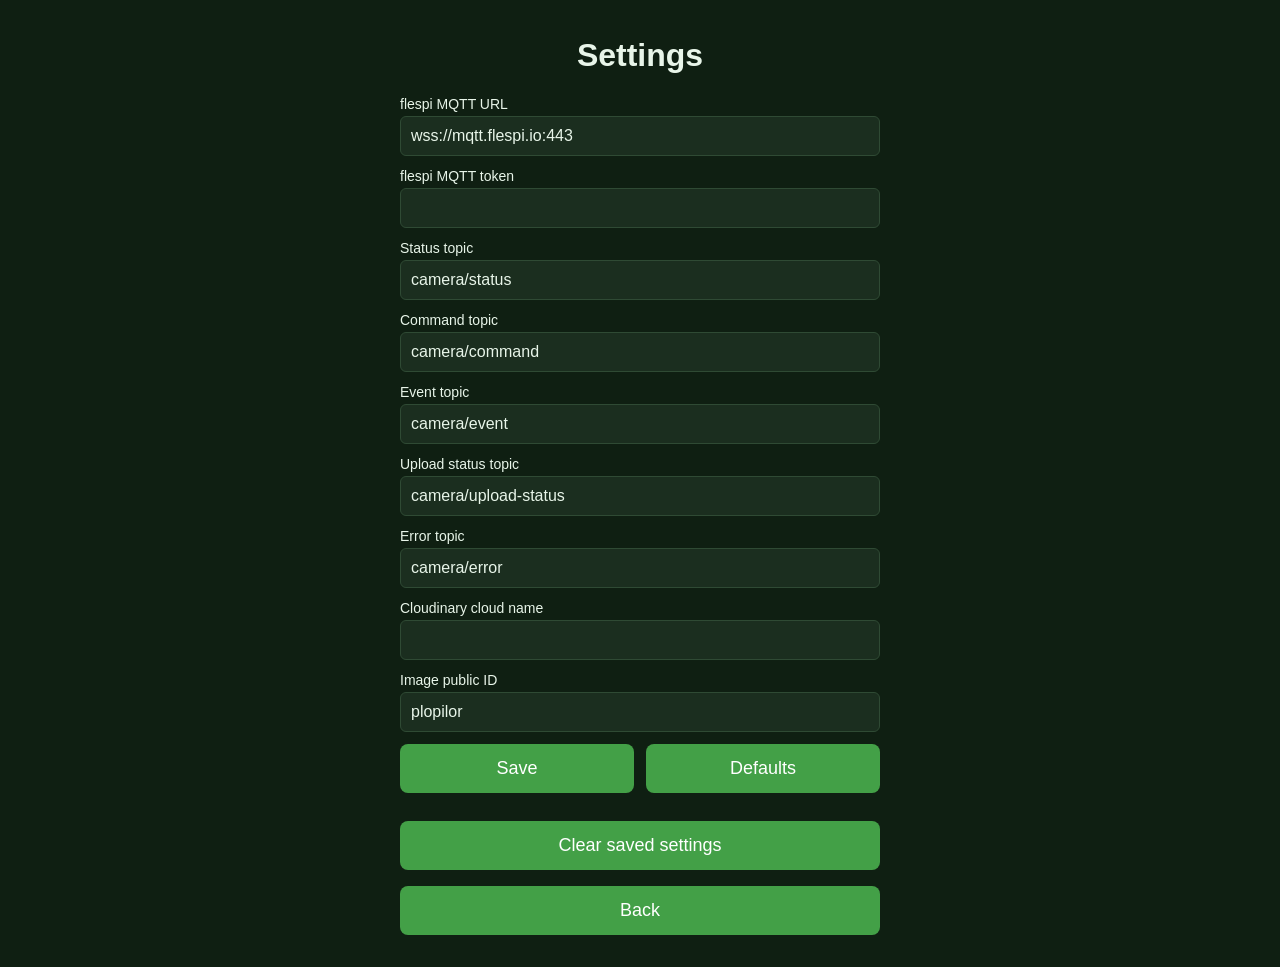
<file: config.html>
<!DOCTYPE html>
<html lang="en">
<head>
    <meta charset="UTF-8">
    <meta name="viewport" content="width=device-width, initial-scale=1">
    <title>ESP32 View - Settings</title>
    <meta name="theme-color" content="#0f1f12">
    <link rel="manifest" href="manifest.json">
    <link rel="icon" href="icon-192.png">
    <link rel="stylesheet" href="style.css">
</head>
<body>
    <h1>Settings</h1>

    <form id="configForm" class="config-form">
        <label>flespi MQTT URL
            <input name="mqttUrl" required>
        </label>
        <label>flespi MQTT token
            <input name="mqttToken" type="password" required autocomplete="off">
        </label>
        <label>Status topic
            <input name="statusTopic" required>
        </label>
        <label>Command topic
            <input name="commandTopic" required>
        </label>
        <label>Event topic
            <input name="eventTopic" required>
        </label>
        <label>Upload status topic
            <input name="uploadStatusTopic" required>
        </label>
        <label>Error topic
            <input name="errorTopic" required>
        </label>
        <label>Cloudinary cloud name
            <input name="cloudName" required>
        </label>
        <label>Image public ID
            <input name="publicId" required>
        </label>

        <div class="buttons">
            <button type="submit">Save</button>
            <button type="button" id="resetBtn">Defaults</button>
        </div>
        <div class="buttons">
            <button type="button" id="clearBtn">Clear saved settings</button>
        </div>
    </form>

    <div class="buttons">
        <button type="button" onclick="location.href='index.html'">Back</button>
    </div>

    <div id="toast" class="toast hidden"></div>

    <script src="config.js"></script>
    <script src="settings.js"></script>
    <script src="pwa.js"></script>
</body>
</html>
</file>
<file: style.css>
:root {
    color-scheme: dark;
    --bg: #0f1f12;
    --surface: #1b2e1f;
    --border: #2f4a34;
    --text: #e8f5e9;
    --muted: #81a184;
    --accent: #43a047;
    --accent-hover: #4caf50;
    --accent-active: #2e7d32;
    --online: #66bb6a;
    --offline: #ef5350;
}

body {
    font-family: sans-serif;
    max-width: 480px;
    margin: 0 auto;
    padding: 16px;
    text-align: center;
    background: var(--bg);
    color: var(--text);
}

a {
    color: var(--online);
}

.status {
    display: flex;
    align-items: center;
    justify-content: center;
    gap: 8px;
    margin-bottom: 16px;
}

.dot {
    width: 16px;
    height: 16px;
    border-radius: 50%;
    background: var(--muted);
}

.dot.online {
    background: var(--online);
    box-shadow: 0 0 8px var(--online);
}

.dot.offline {
    background: var(--offline);
    box-shadow: 0 0 8px var(--offline);
}

.buttons {
    display: flex;
    gap: 12px;
    margin-bottom: 16px;
}

button {
    flex: 1;
    padding: 14px;
    font-size: 18px;
    border: none;
    border-radius: 8px;
    background: var(--accent);
    color: white;
    cursor: pointer;
    transition: background 0.15s, transform 0.05s;
}

@media (hover: hover) {
    button:hover:not(:disabled) {
        background: var(--accent-hover);
    }
}

button:active:not(:disabled) {
    background: var(--accent-active);
    transform: scale(0.96);
}

button:disabled {
    background: var(--surface);
    color: var(--muted);
    cursor: not-allowed;
}

img {
    width: 100%;
    border-radius: 8px;
    background: var(--surface);
}

.home {
    display: flex;
    flex-direction: column;
    min-height: 100dvh;
    box-sizing: border-box;
}

.home > * {
    flex-shrink: 0;
}

.links {
    flex: 1;
    display: flex;
    flex-direction: column;
    justify-content: space-evenly;
    align-items: center;
}

.download {
    display: block;
    box-sizing: border-box;
    width: 100%;
    max-width: 240px;
    flex: none;
    text-align: center;
    padding: 6px 12px;
    font-size: 13px;
    background: transparent;
    border: 1px solid var(--accent);
    border-radius: 6px;
    color: var(--text);
    text-decoration: none;
}

@media (hover: hover) {
    .download:hover {
        background: var(--accent);
    }
}

.download:active {
    background: var(--accent-active);
}

.progress {
    position: relative;
    margin-bottom: 16px;
    border-radius: 8px;
    background: var(--surface);
    overflow: hidden;
}

.progress-fill {
    position: absolute;
    top: 0;
    bottom: 0;
    left: 0;
    width: 0;
    background: var(--accent);
    transition: width 0.3s;
    animation: pulse 1.2s ease-in-out infinite;
}

.progress-text {
    position: relative;
    display: block;
    text-align: center;
    font-size: 18px;
    line-height: 100%;
    top: 50%;
    transform: translateY(-50%);
    color: white;
}

@keyframes pulse {
    50% {
        opacity: 0.5;
    }
}

.image-info {
    display: flex;
    align-items: center;
    justify-content: space-between;
    margin-top: 4px;
    font-size: 13px;
    color: var(--muted);
}

.icon-btn {
    flex: none;
    padding: 4px;
    background: none;
    line-height: 0;
    -webkit-tap-highlight-color: transparent;
}

.icon-btn:hover:not(:disabled),
.icon-btn:active:not(:disabled) {
    background: none;
}

.icon-btn img {
    width: 24px;
    height: 24px;
    background: none;
    border-radius: 0;
}

.icon-btn.spinning img {
    animation: spin 0.8s linear infinite;
}

@keyframes spin {
    to {
        transform: rotate(360deg);
    }
}

.error {
    padding: 24px 12px;
    border-radius: 8px;
    background: #3b1f1f;
    color: #ffb4ab;
}

.hidden {
    display: none;
}

.config-form {
    display: flex;
    flex-direction: column;
    gap: 12px;
    text-align: left;
}

.config-form label {
    display: flex;
    flex-direction: column;
    gap: 4px;
    font-size: 14px;
}

.config-form input {
    padding: 10px;
    font-size: 16px;
    border: 1px solid var(--border);
    border-radius: 6px;
    background: var(--surface);
    color: var(--text);
}

.config-form input:focus {
    outline: 2px solid var(--accent);
    border-color: var(--accent);
}

.toast {
    position: fixed;
    left: 16px;
    bottom: 16px;
    padding: 10px 16px;
    border-radius: 8px;
    background: var(--surface);
    border: 1px solid var(--accent);
    color: var(--text);
    font-size: 14px;
}
</file>
